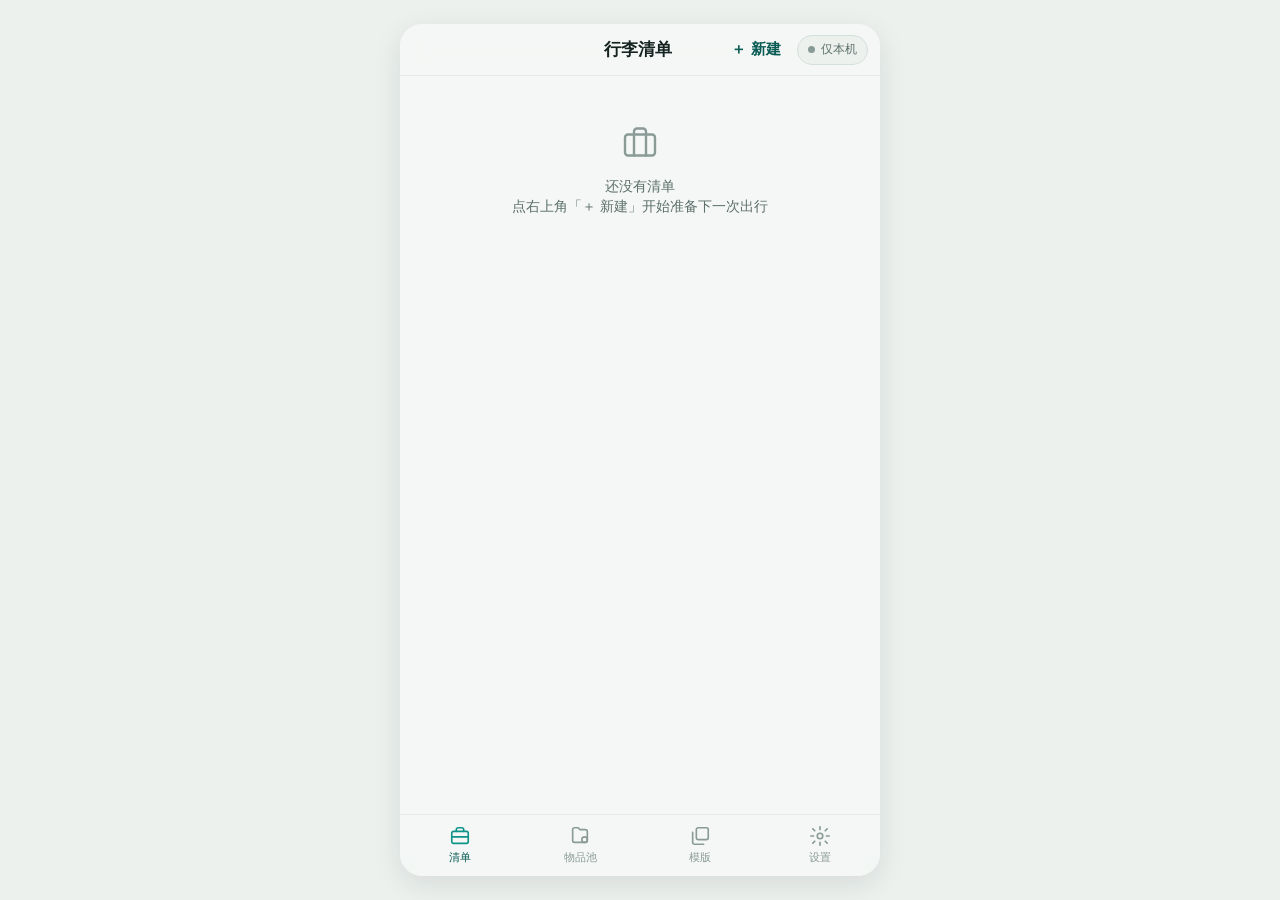
<file: index.html>
<!DOCTYPE html>
<html lang="zh-CN">
<head>
<meta charset="UTF-8">
<meta name="viewport" content="width=device-width, initial-scale=1, viewport-fit=cover">
<meta name="theme-color" content="#F4F7F5">
<meta name="app-version" content="tp-v51">
<meta name="description" content="手机端出游打包清单：必带/选带物品池、出行清单清点、模版复用，数据私有存储。">
<title>行李清单</title>
<link rel="manifest" href="manifest.json">
<link rel="icon" type="image/png" sizes="32x32" href="icons/favicon-32.png">
<link rel="icon" type="image/png" sizes="192x192" href="icons/icon-192.png">
<link rel="apple-touch-icon" href="icons/apple-touch-icon.png">
<link rel="stylesheet" href="styles.css">
</head>
<body>
<div class="shell" id="shell">

  <header class="topbar">
    <button class="icon-btn" id="btn-back" hidden aria-label="返回">
      <svg viewBox="0 0 24 24" fill="none" stroke="currentColor" stroke-width="2" stroke-linecap="round" stroke-linejoin="round"><path d="M15 18l-6-6 6-6"/></svg>
    </button>
    <div class="page-title" id="page-title">行李清单</div>
    <div class="topbar-right">
      <button class="tbtn" id="btn-new" hidden>＋ 新建</button>
      <button class="sync-chip" id="sync-chip" data-state="offline" aria-label="同步状态">
        <span class="dot"></span><span id="sync-text">仅本机</span>
      </button>
    </div>
  </header>

  <main class="main" id="main"></main>

  <nav class="tabbar" id="tabbar">
    <button class="tab active" data-tab="lists">
      <svg viewBox="0 0 24 24" fill="none" stroke="currentColor" stroke-width="1.8" stroke-linecap="round" stroke-linejoin="round"><rect x="3" y="7" width="18" height="13" rx="2"/><path d="M8 7V5a2 2 0 0 1 2-2h4a2 2 0 0 1 2 2v2"/><path d="M3 13h18"/></svg>
      <span>清单</span>
    </button>
    <button class="tab" data-tab="pools">
      <svg viewBox="0 0 24 24" fill="none" stroke="currentColor" stroke-width="1.8" stroke-linecap="round" stroke-linejoin="round"><path d="M20 12V7a2 2 0 0 0-2-2h-6l-2-2H6a2 2 0 0 0-2 2v12a2 2 0 0 0 2 2h12a2 2 0 0 0 2-2v-5"/><circle cx="17" cy="16" r="3"/></svg>
      <span>物品池</span>
    </button>
    <button class="tab" data-tab="templates">
      <svg viewBox="0 0 24 24" fill="none" stroke="currentColor" stroke-width="1.8" stroke-linecap="round" stroke-linejoin="round"><rect x="8" y="3" width="13" height="13" rx="2"/><path d="M16 21H6a2 2 0 0 1-2-2V8"/></svg>
      <span>模版</span>
    </button>
    <button class="tab" data-tab="settings">
      <svg viewBox="0 0 24 24" fill="none" stroke="currentColor" stroke-width="1.8" stroke-linecap="round" stroke-linejoin="round"><circle cx="12" cy="12" r="3"/><path d="M12 2v3M12 19v3M4.2 4.2l2.1 2.1M17.7 17.7l2.1 2.1M2 12h3M19 12h3M4.2 19.8l2.1-2.1M17.7 6.3l2.1-2.1"/></svg>
      <span>设置</span>
    </button>
  </nav>

  <div class="sheet-root" id="sheet-root"></div>
  <div class="toast" id="toast"></div>
</div>

<script type="module" src="js/main.js"></script>
</body>
</html>
</file>
<file: styles.css>
/* 行李清单 — 界面演示样式
   视觉基调：行前清点的安静秩序。进度环是唯一视觉主角，
   其余保持克制。物品池小标沿用「行李吊牌」打孔意象。 */

/* ---------- 1. 设计变量 ---------- */
:root {
  --paper: #F4F7F5;
  --paper-2: #ECF1EE;
  --ink: #142220;
  --ink-2: #5C6F6B;
  --ink-3: #8A9B97;
  --line: #D5DFDB;
  --line-2: #E3EAE7;

  --accent: #0D9488;
  --accent-deep: #0B7A70;
  --accent-soft: #D7EFEC;
  --accent-ink: #0A5C55;

  --essential: #C2410C;
  --essential-soft: #FEE9DD;
  --optional: #4D6B66;
  --optional-soft: #E1ECE9;

  --danger: #B42318;
  --danger-soft: #FEE4E2;
  --ok: #0E7A46;

  --shadow: 0 8px 28px rgba(20, 34, 32, 0.10);
  --radius: 14px;
  --radius-sm: 10px;

  --tap: 48px;
  --header-h: 52px;
  --tab-h: 62px;

  --font: "PingFang SC", "HarmonyOS Sans SC", "Source Han Sans SC",
    "Microsoft YaHei", system-ui, -apple-system, sans-serif;

  --ease: cubic-bezier(.22, .8, .3, 1);
}

@media (prefers-color-scheme: dark) {
  :root {
    --paper: #101917;
    --paper-2: #172422;
    --ink: #E7F0ED;
    --ink-2: #9BB0AB;
    --ink-3: #6C827D;
    --line: #273835;
    --line-2: #1E2E2B;

    --accent: #2DD4BF;
    --accent-deep: #14B8A6;
    --accent-soft: #123632;
    --accent-ink: #7CEAE0;

    --essential: #FB923C;
    --essential-soft: #3A2416;
    --optional: #9BB0AB;
    --optional-soft: #223330;

    --danger: #F97066;
    --danger-soft: #3A1D1B;
    --ok: #3DDC97;

    --shadow: 0 10px 32px rgba(0, 0, 0, 0.40);
  }
}

/* ---------- 2. 基础 ---------- */
* { box-sizing: border-box; }
html, body {
  margin: 0;
  padding: 0;
  height: 100%;
}
body {
  font-family: var(--font);
  background: var(--paper-2);
  color: var(--ink);
  font-size: 16px;
  line-height: 1.45;
  -webkit-font-smoothing: antialiased;
  text-rendering: optimizeLegibility;
}
button, input, select, textarea {
  font: inherit;
  color: inherit;
}
button {
  cursor: pointer;
  border: none;
  background: none;
  padding: 0;
  touch-action: manipulation;
  -webkit-tap-highlight-color: transparent;
}
button:focus-visible,
input:focus-visible,
select:focus-visible {
  outline: 2px solid var(--accent);
  outline-offset: 2px;
}
ul, ol { margin: 0; padding: 0; list-style: none; }
p { margin: 0; }
h1, h2, h3 { margin: 0; font-weight: 600; }

/* ---------- 3. 手机外壳 ---------- */
html, body {
  height: 100%;
  overflow: hidden;
}
.shell {
  position: relative;
  width: min(100vw, 480px);
  height: 100dvh;
  max-height: 100dvh;
  margin: 0 auto;
  background: var(--paper);
  display: flex;
  flex-direction: column;
  overflow: hidden;
}
@media (min-width: 520px) {
  body {
    display: flex;
    align-items: stretch;
    justify-content: center;
    padding: 24px 0;
  }
  .shell {
    height: calc(100dvh - 48px);
    max-height: none;
    border-radius: 22px;
    box-shadow: var(--shadow);
  }
}

/* ---------- 4. 顶栏 ---------- */
.topbar {
  flex: none;
  height: calc(var(--header-h) + env(safe-area-inset-top, 0px));
  padding: env(safe-area-inset-top, 0px) 12px 0 8px;
  display: grid;
  grid-template-columns: 1fr minmax(0, auto) 1fr;
  align-items: center;
  gap: 4px;
  background: color-mix(in srgb, var(--paper) 88%, transparent);
  backdrop-filter: blur(12px);
  -webkit-backdrop-filter: blur(12px);
  border-bottom: 1px solid var(--line-2);
  z-index: 20;
}
.topbar .icon-btn {
  grid-column: 1;
  justify-self: start;
  width: 40px;
  height: 40px;
  display: grid;
  place-items: center;
  border-radius: 12px;
  color: var(--ink);
}
.topbar .icon-btn:active { background: var(--paper-2); }
.topbar .icon-btn[hidden] { display: none; }
.topbar .icon-btn svg { width: 20px; height: 20px; }

.page-title {
  grid-column: 2;
  justify-self: center;
  text-align: center;
  font-size: 17px;
  font-weight: 600;
  letter-spacing: -0.01em;
  overflow: hidden;
  text-overflow: ellipsis;
  white-space: nowrap;
}

.topbar-right {
  grid-column: 3;
  justify-self: end;
  display: inline-flex;
  align-items: center;
  gap: 8px;
}

.tbtn {
  height: 32px;
  padding: 0 8px;
  border-radius: 8px;
  color: var(--accent-ink);
  font-size: 15px;
  font-weight: 650;
  white-space: nowrap;
}
.tbtn:active { background: var(--paper-2); }
.tbtn[hidden] { display: none; }

.sync-chip {
  display: inline-flex;
  align-items: center;
  gap: 6px;
  height: 30px;
  padding: 0 10px;
  border-radius: 999px;
  background: var(--paper-2);
  color: var(--ink-2);
  font-size: 12px;
  font-weight: 500;
  border: 1px solid var(--line);
  white-space: nowrap;
}
.sync-chip .dot {
  width: 7px;
  height: 7px;
  border-radius: 50%;
  background: var(--ok);
}
.sync-chip[data-state="dirty"] .dot { background: var(--essential); }
.sync-chip[data-state="syncing"] .dot {
  background: var(--accent);
  animation: pulse 1s ease-in-out infinite;
}
.sync-chip[data-state="error"] .dot { background: var(--danger); }
.sync-chip[data-state="offline"] .dot { background: var(--ink-3); }

@keyframes pulse {
  50% { opacity: 0.35; }
}

/* ---------- 5. 主内容区 ---------- */
.main {
  flex: 1;
  overflow-y: auto;
  overflow-x: hidden;
  padding: 12px 16px calc(var(--tab-h) + 28px + env(safe-area-inset-bottom, 0px));
  scroll-behavior: smooth;
}
.main.has-sticky { padding-top: 0; }

.screen { display: none; }
.screen.active { display: block; }

/* ---------- 6. 底部 tab ---------- */
.tabbar {
  flex: none;
  height: calc(var(--tab-h) + env(safe-area-inset-bottom, 0px));
  padding-bottom: env(safe-area-inset-bottom, 0px);
  display: grid;
  grid-template-columns: repeat(4, 1fr);
  background: color-mix(in srgb, var(--paper) 92%, transparent);
  backdrop-filter: blur(12px);
  -webkit-backdrop-filter: blur(12px);
  border-top: 1px solid var(--line-2);
  z-index: 20;
}
.tab {
  display: flex;
  flex-direction: column;
  align-items: center;
  justify-content: center;
  gap: 3px;
  color: var(--ink-3);
  font-size: 11px;
  font-weight: 500;
}
.tab svg { width: 22px; height: 22px; }
.tab.active { color: var(--accent-ink); }
.tab.active svg { color: var(--accent); }

/* ---------- 7. 通用组件 ---------- */
.sec-label {
  font-size: 12px;
  font-weight: 600;
  letter-spacing: 0.04em;
  color: var(--ink-3);
  margin: 18px 2px 8px;
}
.sec-label:first-child { margin-top: 4px; }
/* 物品池的必带 / 选带分区标题 */
.sec-label.label-pool {
  color: var(--essential);
  font-size: 13px;
  letter-spacing: 0.06em;
}

.card {
  background: var(--paper);
  border: 1px solid var(--line);
  border-radius: var(--radius);
  overflow: hidden;
}
.card + .card { margin-top: 10px; }

.row {
  display: flex;
  align-items: center;
  gap: 12px;
  width: 100%;
  min-height: var(--tap);
  padding: 12px 14px;
  text-align: left;
  color: inherit;
  background: var(--paper);
}
.row + .row { border-top: 1px solid var(--line-2); }
.row-main { flex: 1; min-width: 0; }
.row-title {
  font-size: 16px;
  font-weight: 550;
  letter-spacing: -0.01em;
  overflow: hidden;
  text-overflow: ellipsis;
  white-space: nowrap;
}
.row-sub {
  margin-top: 3px;
  display: flex;
  flex-wrap: wrap;
  gap: 8px;
  font-size: 13px;
  color: var(--ink-2);
}
.row-date {
  color: var(--accent-ink);
  font-weight: 500;
}
.chev {
  flex: none;
  color: var(--ink-3);
  font-size: 20px;
  line-height: 1;
  transform: translateY(-1px);
}

/* 行内分体：主体可点开，右侧图标独立操作 */
.row-split { padding-right: 8px; }
.row-split .as-btn {
  display: block;
  width: auto;
  flex: 1;
  min-width: 0;
  padding: 0;
  margin: 0;
  border: none;
  background: none;
  text-align: left;
  color: inherit;
  min-height: 24px;
}
.row-icon {
  flex: none;
  width: 40px;
  height: 40px;
  display: grid;
  place-items: center;
  border-radius: 12px;
  color: var(--ink-3);
}
.row-icon svg { width: 14px; height: 14px; }
.row-icon:active { background: var(--paper-2); }
.row-icon.danger:active { color: var(--danger); }

/* 进度条 */
.bar {
  position: relative;
  height: 4px;
  margin-top: 10px;
  border-radius: 999px;
  background: var(--line);
  overflow: hidden;
}
.bar > i {
  display: block;
  height: 100%;
  border-radius: inherit;
  background: var(--accent);
}
.bar.done > i { background: var(--ok); }

/* 按钮 */
.btn {
  display: inline-flex;
  align-items: center;
  justify-content: center;
  gap: 6px;
  min-height: var(--tap);
  padding: 0 16px;
  border-radius: var(--radius-sm);
  font-size: 15px;
  font-weight: 600;
  background: var(--paper-2);
  color: var(--ink);
  border: 1px solid var(--line);
  transition: transform 0.12s var(--ease);
}
.btn:active { transform: scale(0.97); }
.btn.primary {
  background: var(--accent);
  color: #fff;
  border-color: transparent;
}
.btn.primary:active { background: var(--accent-deep); }
.btn.ghost {
  background: transparent;
  border-color: var(--line);
  color: var(--ink-2);
}
.btn.danger {
  background: var(--danger-soft);
  color: var(--danger);
  border-color: transparent;
}
.btn.block { display: flex; width: 100%; }
.btn.sm { min-height: 36px; padding: 0 12px; font-size: 13px; border-radius: 8px; }
.btn + .btn { margin-top: 8px; }

.btn-row {
  display: flex;
  align-items: stretch;
  gap: 8px;
}
.btn-row .btn {
  flex: 1;
  margin-top: 0;
}

/* 吊牌小标 */
.tag {
  display: inline-flex;
  align-items: center;
  gap: 5px;
  height: 20px;
  padding: 0 8px 0 6px;
  border-radius: 999px;
  font-size: 11px;
  font-weight: 600;
  letter-spacing: 0.02em;
}
.tag .hole {
  width: 6px;
  height: 6px;
  border-radius: 50%;
  background: currentColor;
  opacity: 0.45;
  box-shadow: inset 0 0 0 1.5px currentColor;
  background: transparent;
}
.tag-essential {
  color: var(--essential);
  background: var(--essential-soft);
}
.tag-optional {
  color: var(--optional);
  background: var(--optional-soft);
}

/* 筛选 chips */
.chips {
  display: flex;
  flex-wrap: wrap;
  gap: 8px;
}
.chips.scroll {
  flex-wrap: nowrap;
  overflow-x: auto;
  scrollbar-width: none;
  padding-bottom: 2px;
  margin: 0 -16px;
  padding-left: 16px;
  padding-right: 16px;
}
.chips.scroll::-webkit-scrollbar { display: none; }

.chip {
  flex: none;
  display: inline-flex;
  align-items: center;
  gap: 6px;
  height: 34px;
  padding: 0 12px;
  border-radius: 999px;
  font-size: 13px;
  font-weight: 500;
  color: var(--ink-2);
  background: var(--paper);
  border: 1px solid var(--line);
}
.chip.on {
  background: var(--accent-soft);
  color: var(--accent-ink);
  border-color: transparent;
}
.chip.tog {
  height: 40px;
  padding: 0 14px;
  font-size: 14px;
}
.chip.tog .box {
  width: 16px;
  height: 16px;
  border-radius: 5px;
  border: 1.5px solid var(--line);
  display: grid;
  place-items: center;
  background: var(--paper);
}
.chip.tog.on .box {
  background: var(--accent);
  border-color: transparent;
}
.chip.tog .box svg { width: 11px; height: 11px; color: #fff; opacity: 0; }
.chip.tog.on .box svg { opacity: 1; }

/* 表单 */
.field {
  display: block;
  margin-bottom: 12px;
}
.field > span {
  display: block;
  font-size: 13px;
  font-weight: 550;
  color: var(--ink-2);
  margin-bottom: 6px;
}
.field input[type="text"],
.field input[type="date"],
.field input[type="password"],
.field input[type="search"],
.field select {
  width: 100%;
  height: var(--tap);
  padding: 0 12px;
  border-radius: var(--radius-sm);
  border: 1px solid var(--line);
  background: var(--paper);
  color: var(--ink);
}
.field input::placeholder { color: var(--ink-3); }

.switch-row {
  display: flex;
  align-items: center;
  justify-content: space-between;
  gap: 12px;
  min-height: var(--tap);
  padding: 8px 0;
}
.switch-row .lbl {
  flex: 1;
}
.switch-row .lbl b {
  display: block;
  font-size: 15px;
  font-weight: 600;
}
.switch-row .lbl small {
  display: block;
  margin-top: 2px;
  font-size: 12px;
  color: var(--ink-2);
}
.switch {
  flex: none;
  position: relative;
  width: 50px;
  height: 30px;
}
.switch input {
  position: absolute;
  inset: 0;
  opacity: 0;
  margin: 0;
}
.switch .knob {
  position: absolute;
  inset: 0;
  border-radius: 999px;
  background: var(--line);
  transition: background 0.18s var(--ease);
}
.switch .knob::after {
  content: "";
  position: absolute;
  top: 3px;
  left: 3px;
  width: 24px;
  height: 24px;
  border-radius: 50%;
  background: #fff;
  box-shadow: 0 1px 3px rgba(0,0,0,.18);
  transition: transform 0.18s var(--ease);
}
.switch input:checked + .knob { background: var(--accent); }
.switch input:checked + .knob::after { transform: translateX(20px); }

/* 空状态 */
.empty {
  padding: 36px 20px;
  text-align: center;
  color: var(--ink-2);
}
.empty svg {
  width: 36px;
  height: 36px;
  color: var(--ink-3);
  margin-bottom: 10px;
}
.empty p { margin-bottom: 14px; font-size: 14px; }

/* ---------- 8. 清单列表屏 ---------- */
.list-cards .row { padding: 14px; }
.list-cards .row-title { font-size: 17px; }

/* ---------- 9. 清点页（主角） ---------- */
.check-head {
  padding: 18px 2px 14px;
  display: flex;
  align-items: center;
  gap: 16px;
}
.ring-wrap {
  flex: none;
  position: relative;
  width: 84px;
  height: 84px;
}
.ring-wrap svg {
  width: 84px;
  height: 84px;
  transform: rotate(-90deg);
}
.ring-wrap .track {
  fill: none;
  stroke: var(--line);
  stroke-width: 7;
}
.ring-wrap .fill {
  fill: none;
  stroke: var(--accent);
  stroke-width: 7;
  stroke-linecap: round;
  transition: stroke-dashoffset 0.45s var(--ease), stroke 0.3s;
}
.ring-wrap.complete .fill { stroke: var(--ok); }
.ring-center {
  position: absolute;
  inset: 0;
  display: grid;
  place-items: center;
  text-align: center;
}
.ring-center b {
  display: block;
  font-size: 20px;
  font-weight: 700;
  letter-spacing: -0.03em;
  line-height: 1;
  font-variant-numeric: tabular-nums;
}
.ring-center span {
  display: block;
  margin-top: 2px;
  font-size: 10px;
  color: var(--ink-2);
  letter-spacing: 0.02em;
}

.check-meta { flex: 1; min-width: 0; }
.check-meta h2 {
  font-size: 21px;
  font-weight: 700;
  letter-spacing: -0.02em;
  line-height: 1.2;
}
.check-meta .date-link {
  display: inline-flex;
  align-items: center;
  gap: 4px;
  margin-top: 6px;
  padding: 4px 0;
  color: var(--accent-ink);
  font-size: 13px;
  font-weight: 550;
}
.check-meta .date-link svg { width: 14px; height: 14px; }

.check-progress-line {
  height: 4px;
  border-radius: 999px;
  background: var(--line);
  overflow: hidden;
  margin: 0;
}
.check-progress-line > i {
  display: block;
  height: 100%;
  background: var(--accent);
  border-radius: inherit;
  transition: width 0.4s var(--ease), background 0.3s;
}
.check-progress-line.done > i { background: var(--ok); }

.filter-row {
  position: sticky;
  top: 0;
  z-index: 5;
  padding: 12px 0 10px;
  background: color-mix(in srgb, var(--paper) 92%, transparent);
  backdrop-filter: blur(10px);
  -webkit-backdrop-filter: blur(10px);
  margin: 0 -16px;
  padding-left: 16px;
  padding-right: 16px;
}

.tpl-actions {
  display: flex;
  align-items: stretch;
  gap: 8px;
  margin: 8px 0 4px;
}
.tpl-actions .btn {
  flex: 1;
  min-width: 0;
  height: 42px;
  min-height: 0;
  margin-top: 0;
  padding: 0 6px;
  font-size: 13px;
  border-radius: 10px;
  white-space: nowrap;
}

/* 勾选行 */
.check-list {
  border: 1px solid var(--line);
  border-radius: var(--radius);
  overflow: hidden;
  background: var(--paper);
}
.check-row {
  display: flex;
  align-items: center;
  gap: 12px;
  width: 100%;
  min-height: 56px;
  padding: 10px 14px;
  text-align: left;
  color: inherit;
  cursor: pointer;
  user-select: none;
  -webkit-tap-highlight-color: transparent;
  transition: opacity 0.15s;
}
.check-row:focus-visible {
  outline: 2px solid var(--accent);
  outline-offset: -2px;
}
.check-row + .check-row { border-top: 1px solid var(--line-2); }
.check-row:active { background: var(--paper-2); }

.chk-box {
  flex: none;
  width: 26px;
  height: 26px;
  border-radius: 8px;
  border: 2px solid var(--line);
  display: grid;
  place-items: center;
  background: var(--paper);
  transition: background 0.15s, border-color 0.15s;
}
.chk-box svg {
  width: 15px;
  height: 15px;
  color: #fff;
  opacity: 0;
  transform: scale(0.6);
  transition: opacity 0.15s, transform 0.15s var(--ease);
}
.check-row.done {
  background: color-mix(in srgb, var(--accent) 8%, var(--paper));
}
.check-row.done .chk-box {
  background: var(--accent);
  border-color: transparent;
}
.check-row.done .chk-box svg {
  opacity: 1;
  transform: scale(1);
}
.check-row .name {
  flex: 1;
  min-width: 0;
  font-size: 16px;
  font-weight: 500;
  overflow: hidden;
  text-overflow: ellipsis;
  white-space: nowrap;
}
.check-row.done .name {
  color: var(--ink-3);
  text-decoration: line-through;
  text-decoration-thickness: 1.5px;
  text-decoration-color: color-mix(in srgb, var(--ink-3) 70%, transparent);
}
.check-row.done .tag {
  opacity: 0.45;
}
.check-row .tag { flex: none; }

/* 清单行的删除按钮 */
.row-x {
  flex: none;
  width: 30px;
  height: 30px;
  margin-right: -6px;
  display: grid;
  place-items: center;
  border-radius: 50%;
  color: var(--ink-3);
}
.row-x svg { width: 12px; height: 12px; }
.row-x:active { background: var(--paper-2); color: var(--danger); }
.check-row.done .row-x { opacity: 0.5; }

/* 数量 */
.qty-badge {
  flex: none;
  min-width: 30px;
  height: 24px;
  padding: 0 8px;
  display: inline-flex;
  align-items: center;
  justify-content: center;
  border-radius: 999px;
  font-size: 12px;
  font-weight: 650;
  font-variant-numeric: tabular-nums;
  color: var(--accent-ink);
  background: var(--accent-soft);
}
.qty-badge.once {
  color: var(--ink-3);
  background: transparent;
  opacity: 0.75;
  font-weight: 500;
}
.check-row.done .qty-badge { opacity: 0.45; }

/* 行内数量步进器 */
.qty-stepper {
  flex: none;
  display: inline-flex;
  align-items: center;
  height: 30px;
  border-radius: 999px;
  background: var(--accent-soft);
  overflow: hidden;
}
.qty-stepper .step {
  width: 30px;
  height: 30px;
  display: grid;
  place-items: center;
  color: var(--accent-ink);
  font-size: 17px;
  font-weight: 700;
  line-height: 1;
}
.qty-stepper .step:active { background: color-mix(in srgb, var(--accent) 22%, transparent); }
.qty-stepper .step[disabled] { opacity: 0.35; }
.qty-stepper .num {
  min-width: 26px;
  padding: 0 2px;
  height: 30px;
  color: var(--accent-ink);
  font-size: 14px;
  font-weight: 750;
  font-variant-numeric: tabular-nums;
}

/* 快捷添加 */
.quick-add {
  display: flex;
  gap: 8px;
  margin-top: 8px;
}
.quick-add input {
  flex: 1;
  height: var(--tap);
  padding: 0 12px;
  border-radius: var(--radius-sm);
  border: 1px solid var(--line);
  background: var(--paper);
}

/* ---------- 10. 物品池 ---------- */
.seg {
  display: grid;
  grid-template-columns: 1fr 1fr;
  gap: 4px;
  padding: 4px;
  background: var(--paper-2);
  border-radius: 12px;
  margin-bottom: 14px;
}
.seg button {
  height: 38px;
  border-radius: 9px;
  font-size: 14px;
  font-weight: 600;
  color: var(--ink-2);
}
.seg button.active {
  background: var(--paper);
  color: var(--ink);
  box-shadow: 0 1px 3px rgba(0,0,0,.06);
}

.search-box {
  position: relative;
  margin-bottom: 12px;
}
.search-box input {
  width: 100%;
  height: var(--tap);
  padding: 0 12px 0 38px;
  border-radius: var(--radius-sm);
  border: 1px solid var(--line);
  background: var(--paper);
}
.search-box svg {
  position: absolute;
  left: 12px;
  top: 50%;
  width: 18px;
  height: 18px;
  transform: translateY(-50%);
  color: var(--ink-3);
  pointer-events: none;
}

.pool-chips {
  display: flex;
  flex-wrap: wrap;
  gap: 8px;
}
/* 拖动中 */
.pool-chips.drag-active .pool-chip:not(.dragging):not(.ph) {
  transition: transform 0.12s var(--ease);
}
/* 拖动件：脱离文档流，固定定位跟着指针走 */
.pool-chip.dragging {
  position: fixed !important;
  left: 0;
  top: 0;
  z-index: 999;
  margin: 0;
  pointer-events: none;
  background: var(--accent-soft);
  border-color: transparent;
  color: var(--accent-ink);
  box-shadow: var(--shadow);
  cursor: grabbing;
  transition: none !important;
  will-change: transform;
}
/* 原位占位 */
.pool-chip.ph {
  background: transparent;
  border-style: dashed;
  border-color: var(--ink-3);
  color: transparent;
  opacity: 0.55;
  pointer-events: none;
}
.pool-chip.ph .chip-name,
.pool-chip.ph .x { visibility: hidden; }
.pool-chip {
  display: inline-flex;
  align-items: center;
  gap: 4px;
  height: 40px;
  padding: 0 6px 0 6px;
  border-radius: 999px;
  background: var(--paper);
  border: 1px solid var(--line);
  font-size: 14px;
  font-weight: 500;
  touch-action: manipulation;
  user-select: none;
  -webkit-user-select: none;
  -webkit-tap-highlight-color: transparent;
}
.pool-chip .chip-name {
  padding: 0 6px;
  color: inherit;
  font: inherit;
  border-radius: 999px;
}
.pool-chip .chip-name:active { background: var(--paper-2); }

.pool-chip .x {
  width: 34px;
  height: 34px;
  margin-right: -3px;
  border-radius: 50%;
  display: grid;
  place-items: center;
  color: var(--ink-3);
}
.pool-chip .x svg { width: 13px; height: 13px; }
.pool-chip .x:active { background: var(--paper-2); color: var(--danger); }

.add-row {
  display: flex;
  gap: 8px;
  margin-top: 14px;
}
.save-preset {
  margin-top: 22px;
  min-height: 42px;
  font-size: 14px;
  color: var(--accent-ink);
  background: var(--accent-soft);
  border-color: transparent;
}
.add-row input {
  flex: 1;
  height: var(--tap);
  padding: 0 12px;
  border-radius: var(--radius-sm);
  border: 1px solid var(--line);
  background: var(--paper);
}

/* ---------- 11. 模版 ---------- */
.tpl-card-main .row-title { font-size: 16px; }

.tpl-detail-head {
  padding: 16px 2px 12px;
}
.tpl-detail-head h2 {
  font-size: 22px;
  font-weight: 700;
  letter-spacing: -0.02em;
}
.tpl-detail-head .meta {
  margin-top: 6px;
  font-size: 13px;
  color: var(--ink-2);
}

.tpl-btns {
  display: grid;
  grid-template-columns: 1fr 1fr;
  gap: 8px;
  margin: 12px 0 16px;
}
.tpl-btns .btn.primary {
  grid-column: 1 / -1;
}

.item-plain {
  display: flex;
  align-items: center;
  gap: 10px;
  min-height: 48px;
  padding: 8px 14px;
}
.item-plain + .item-plain { border-top: 1px solid var(--line-2); }
.item-plain .name {
  flex: 1;
  font-size: 15px;
  font-weight: 500;
}
.item-plain .x {
  width: 32px;
  height: 32px;
  display: grid;
  place-items: center;
  color: var(--ink-3);
  border-radius: 8px;
}
.item-plain .x svg { width: 13px; height: 13px; }

/* ---------- 12. 设置 ---------- */
.notice {
  padding: 12px 14px;
  border-radius: var(--radius-sm);
  background: var(--accent-soft);
  color: var(--accent-ink);
  font-size: 13px;
  line-height: 1.55;
  margin-bottom: 14px;
}
.notice b { font-weight: 650; }
.notice.danger-notice {
  background: var(--danger-soft);
  color: var(--danger);
}

.set-card {
  background: var(--paper);
  border: 1px solid var(--line);
  border-radius: var(--radius);
  padding: 14px;
}
.set-card + .set-card { margin-top: 10px; }

.set-row {
  display: flex;
  align-items: center;
  justify-content: space-between;
  gap: 12px;
  min-height: 44px;
}
.set-row + .set-row {
  border-top: 1px solid var(--line-2);
  margin-top: 8px;
  padding-top: 8px;
}
.set-row .lbl b { display: block; font-size: 15px; font-weight: 600; }
.set-row .lbl small { display: block; margin-top: 2px; font-size: 12px; color: var(--ink-2); }

.test-result {
  min-height: 22px;
  margin-top: 10px;
  font-size: 13px;
}
.test-result .ok { color: var(--ok); }
.test-result .err { color: var(--danger); }

/* ---------- 13. 底部弹层 ---------- */
.sheet-root {
  position: absolute;
  inset: 0;
  z-index: 50;
  display: none;
}
.sheet-root.open { display: block; }

.sheet-mask {
  position: absolute;
  inset: 0;
  background: rgba(10, 20, 18, 0.42);
  animation: fadeIn 0.2s var(--ease);
}
.sheet {
  position: absolute;
  left: 0;
  right: 0;
  bottom: 0;
  max-height: 88%;
  display: flex;
  flex-direction: column;
  background: var(--paper);
  border-radius: 18px 18px 0 0;
  box-shadow: var(--shadow);
  animation: slideUp 0.28s var(--ease);
}
.sheet-head {
  flex: none;
  display: flex;
  align-items: center;
  justify-content: space-between;
  padding: 14px 16px 8px;
}
.sheet-head h3 {
  font-size: 18px;
  font-weight: 700;
  letter-spacing: -0.01em;
}
.sheet-close {
  width: 36px;
  height: 36px;
  display: grid;
  place-items: center;
  border-radius: 10px;
  color: var(--ink-2);
  background: var(--paper-2);
}
.sheet-close svg { width: 16px; height: 16px; }
.sheet-body {
  flex: 1;
  overflow-y: auto;
  padding: 4px 16px 12px;
}
.sheet-foot {
  flex: none;
  display: flex;
  align-items: stretch;
  gap: 8px;
  padding: 10px 16px calc(14px + env(safe-area-inset-bottom, 0px));
  border-top: 1px solid var(--line-2);
}
.sheet-foot .btn {
  flex: 1;
  min-height: 36px;
  margin-top: 0;
}

.sheet-menu-btn {
  display: flex;
  align-items: center;
  width: 100%;
  min-height: 52px;
  padding: 0 6px;
  font-size: 16px;
  font-weight: 550;
  color: var(--ink);
  text-align: left;
}
.sheet-menu-btn + .sheet-menu-btn {
  border-top: 1px solid var(--line-2);
}
.sheet-menu-btn.danger { color: var(--danger); }
.sheet-menu-btn:active { background: var(--paper-2); }

@keyframes fadeIn {
  from { opacity: 0; }
}
@keyframes slideUp {
  from { transform: translateY(18px); opacity: 0.6; }
}

/* ---------- 14. Toast ---------- */
.toast {
  position: absolute;
  left: 50%;
  bottom: calc(var(--tab-h) + 24px + env(safe-area-inset-bottom, 0px));
  transform: translateX(-50%) translateY(8px);
  z-index: 80;
  padding: 10px 16px;
  border-radius: 999px;
  background: var(--ink);
  color: var(--paper);
  font-size: 13px;
  font-weight: 550;
  opacity: 0;
  pointer-events: none;
  transition: opacity 0.22s, transform 0.22s var(--ease);
  white-space: nowrap;
}
.toast.show {
  opacity: 1;
  transform: translateX(-50%) translateY(0);
}

/* ---------- 15. 辅助 ---------- */
.muted { color: var(--ink-2); font-size: 13px; }
.stack > * + * { margin-top: 10px; }
.hide { display: none !important; }
.title-btn {
  display: inline-flex;
  align-items: center;
  max-width: 100%;
  min-height: 32px;
  padding: 0 4px;
  margin-left: -4px;
  border-radius: 8px;
  font: inherit;
  color: inherit;
  letter-spacing: inherit;
  text-align: left;
}
.title-btn:active { background: var(--paper-2); }
[disabled], .btn[disabled] {
  opacity: 0.5;
  cursor: not-allowed;
}

@media (prefers-reduced-motion: reduce) {
  *, *::before, *::after {
    animation-duration: 0.01ms !important;
    transition-duration: 0.01ms !important;
    scroll-behavior: auto !important;
  }
}
</file>
